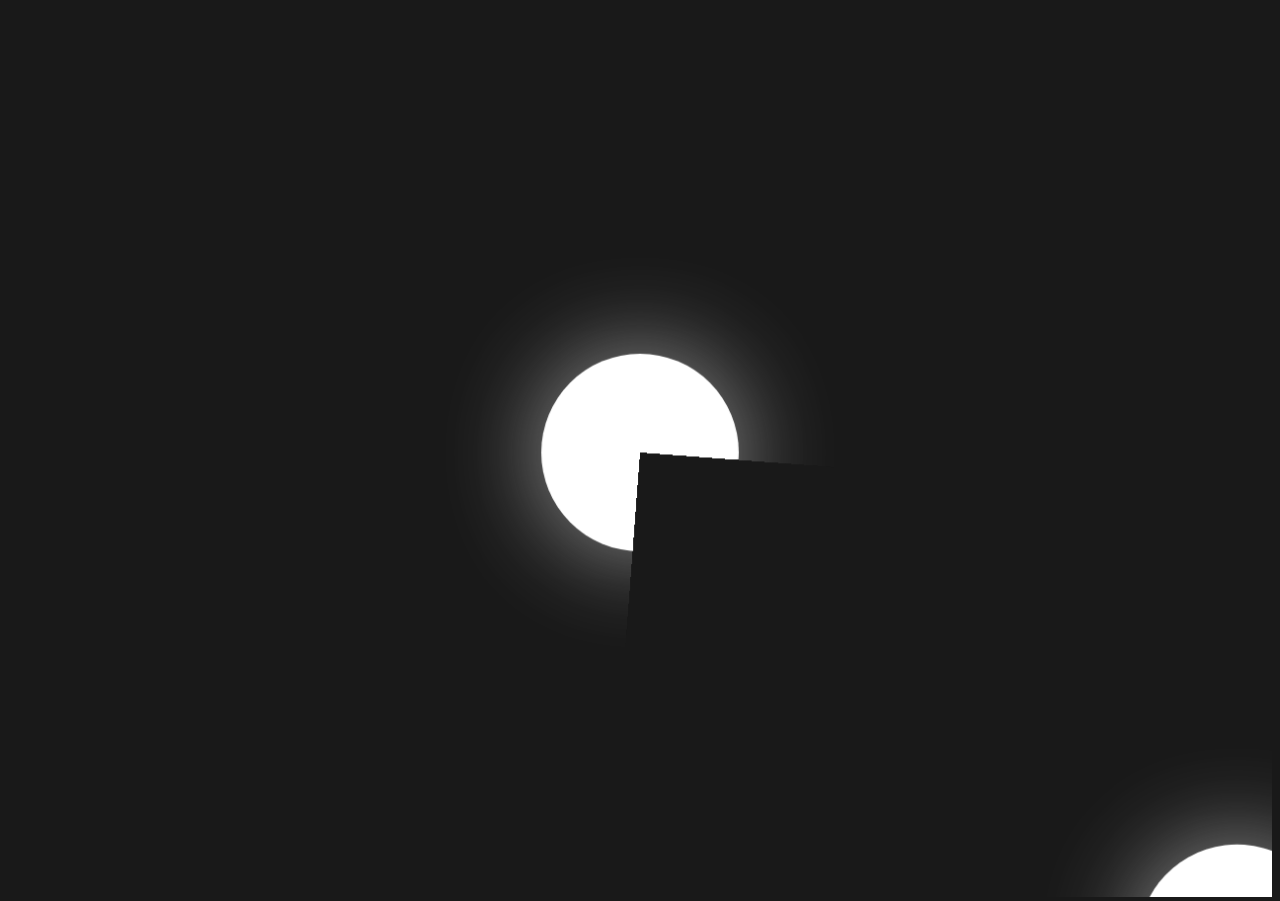
<file: game.html>
<!DOCTYPE HTML>
<html lang="fr" dir="ltr">
<head>
  <title>Save the galaxy</title>
  <meta charset="utf-8" />
  <meta name="description" content="Game" />
<meta name="viewport" content="width=device-width, initial-scale=1.0">  <link rel="stylesheet" href="assets/css/game.css" />
</head>
<body>
  <canvas id="canvas"></canvas>
  <script src="https://ajax.googleapis.com/ajax/libs/jquery/3.3.1/jquery.min.js"></script> <!--APPEL DES "SCRIPTS"-->
  <script src="https://cdnjs.cloudflare.com/ajax/libs/popper.js/1.14.0/umd/popper.min.js"></script>
  <script src="https://maxcdn.bootstrapcdn.com/bootstrap/4.1.0/js/bootstrap.min.js"></script>
  <script type="text/javascript" src="assets/js/game.js"></script> <!--FIN DES "SCRIPTS"-->
</body>
</html>
</file>
<file: assets/css/game.css>
html {
    overflow: hidden;
    height: 100%;
    background: #191919;
    width: 100%;
}

#canvas {
    background: url('https://s3-us-west-2.amazonaws.com/s.cdpn.io/600764/space.jpg') no-repeat;
    width: 100%;
    height: 100%;
    background-size: cover;
}

#canvas.playing {
    cursor: url('https://s3-us-west-2.amazonaws.com/s.cdpn.io/600764/aim_red.png') 17.5 17.5,auto !important;
}

.full-screen {
    position: fixed;
    width: 35px;
    height: 35px;
    background: url(https://s3-us-west-2.amazonaws.com/s.cdpn.io/600764/full-screen.png) no-repeat;
    z-index: 10;
    display: block;
    right: 10px;
    bottom: 10px;
}

.section-game{
  margin-top: 50px;
}
</file>
